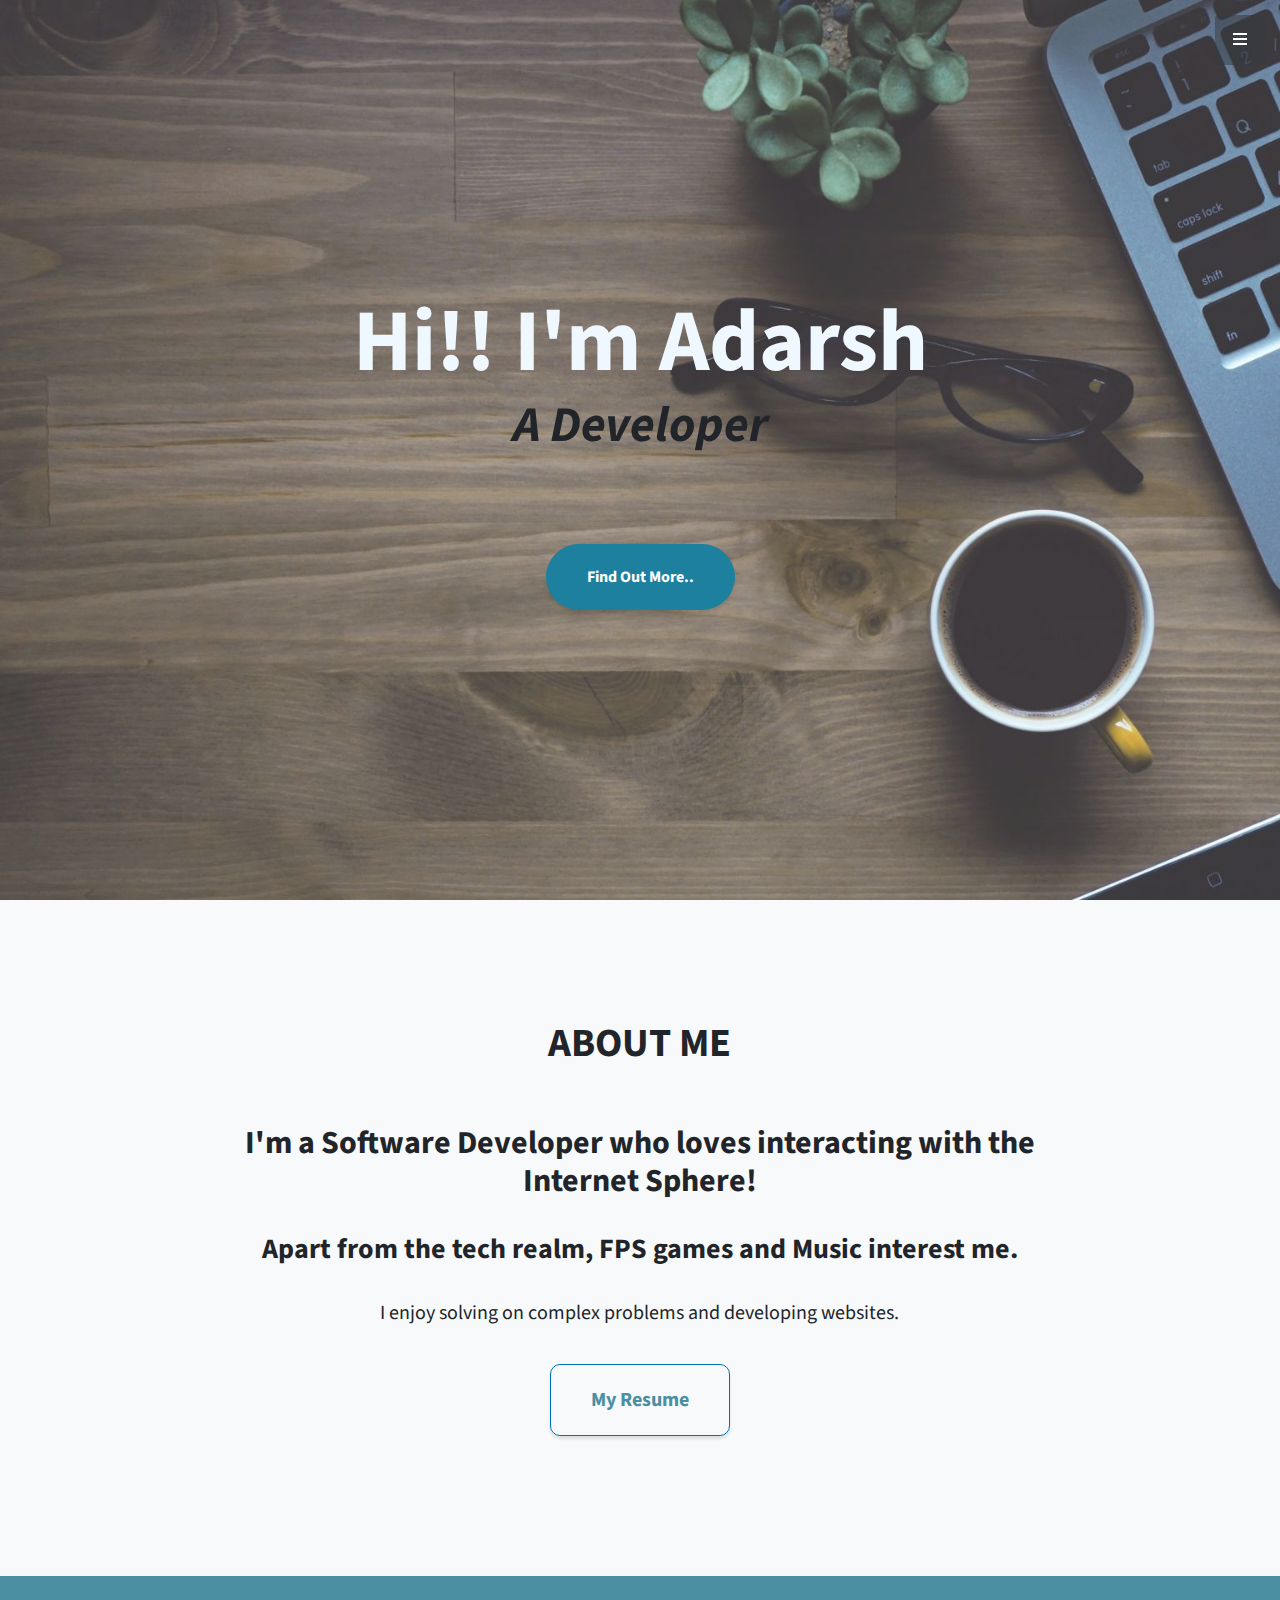
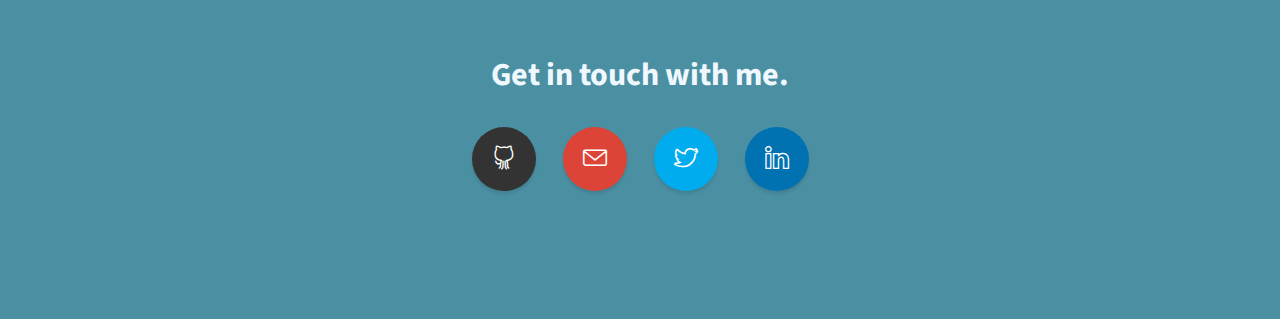
<file: index.html>
<!DOCTYPE html>
<html lang="en">

<head>

  <meta charset="utf-8">
  <meta name="viewport" content="width=device-width, initial-scale=1, shrink-to-fit=no">
  <meta name="description" content="">
  <meta name="author" content="">

  <title>Adarsh's Portfolio</title>

  
  <link href="vendor/bootstrap/css/bootstrap.min.css" rel="stylesheet">


  <link href="vendor/fontawesome-free/css/all.min.css" rel="stylesheet" type="text/css">
  <link href="https://fonts.googleapis.com/css?family=Source+Sans+Pro:300,400,700,300italic,400italic,700italic" rel="stylesheet" type="text/css">
  <link href="vendor/simple-line-icons/css/simple-line-icons.css" rel="stylesheet">
  <link href="css/stylish-portfolio.min.css" rel="stylesheet"> 

</head>

<body id="page-top">


  <a class="menu-toggle rounded" href="#">
    <i class="fas fa-bars"></i>
  </a>
  <nav id="sidebar-wrapper">
    <ul class="sidebar-nav">
      
      <li class="sidebar-nav-item">
        <a class="js-scroll-trigger" href="#page-top">Home</a>
      </li>
      <li class="sidebar-nav-item">
        <a class="js-scroll-trigger" href="#about">About</a>
      </li>
     
      <li class="sidebar-nav-item">
        <a class="js-scroll-trigger" href="resume.pdf" target="_blank">Resume</a>
      </li>
      
    </ul>
  </nav>

 
  <header class="masthead d-flex">
    <div class="container text-center my-auto">
      <h1 style="color: aliceblue;">Hi!! I'm Adarsh</h1>
      <h3 class="mb-5">
        <em style="font-size: 50px;">A Developer</em>
      </h3>
      <a class="btn btn-primary btn-xl js-scroll-trigger" style="border-radius: 200px; margin: 40px 0 0 0 ;" href="#about">Find Out More..</a>
    </div>
    <div class="overlay"></div>
  </header>

  
  <section class="content-section bg-light" id="about">
    <div class="container text-center" style="width: fit-content;">
      <div class="row">
        <div class="col-lg-10 mx-auto">
          <h1 class="ad">ABOUT ME</h1><br><br>
          <h2 class="">I'm a Software Developer who loves interacting with the Internet Sphere!</h2><br>
          <h3 class="ad" >Apart from the tech realm, FPS games and Music interest me.</h3><br>
          <p class="ad" style="font-size: 20px;">I enjoy solving on complex problems and developing websites.</p>
          <a class="btn btn-xl js-scroll-trigger" style="margin: 20px; color: #4b8fa3; font-size: 20px; border-radius: 10px; border-color: #0072b1;" href="resume.pdf" target="_blank">My Resume</a>
        </div>
      </div>
    </div>
  </section>

 
  <footer class="footer text-center" style="background-color: #4b8fa3;">
    <div class="container">
      <ul class="list-inline mb-5">
        <h2 class="ad" style="color: aliceblue;">Get in touch with me.</h2> <br>
        <li class="list-inline-item">
          <a class="social-link rounded-circle text-white mr-3" style="background-color: #333;" href="https://github.com/void-adarsh" target="_blank">
          <i class="icon-social-github"></i>
        </a>
      </li>
        <li class="list-inline-item">
            <a class="social-link rounded-circle text-white mr-3" style="background-color:#DB4437 ;" href="mailto:ajju1632000@gmail.com" target="_blank">
            <i class="icon-envelope"></i>
          </a>
        </li>
        <li class="list-inline-item">
          <a class="social-link rounded-circle text-white mr-3" style="background-color: #00acee;" href="https://twitter.com/Ajjuadarsh007" target="_blank">
            <i class="icon-social-twitter"></i>
          </a>
        </li>
        
        <li class="list-inline-item">
          <a class="social-link rounded-circle text-white" style="background-color: #0072b1;" href="https://www.linkedin.com/in/kannanadarsh16/" target="_blank">
            <i class="icon-social-linkedin"></i>
          </a>
        </li>
      </ul>
      <p class="text-muted small mb-0"> </p>
    </div>
  </footer>

 
  <script src="vendor/jquery/jquery.min.js"></script>
  <script src="vendor/bootstrap/js/bootstrap.bundle.min.js"></script>

 
  <script src="vendor/jquery-easing/jquery.easing.min.js"></script>

  
  <script src="js/stylish-portfolio.min.js"></script>

</body>

</html>
</file>
<file: css/qwe.html>
<!DOCTYPE html>
<html>
<head>
<meta name="viewport" content="width=device-width, initial-scale=1">
<style>
#mySidenav a {
  position: absolute;
  left: -80px;
  transition: 0.3s;
  padding: 70%;
  width: 100px;
  text-decoration: none;
  font-size: 20px;
  color: white;
  border-radius: 0 5px 5px 0;
}

#mySidenav a:hover {
  left: 0;
}

#about {
  top: 20px;
  background-color: #4CAF50;
}

#blog {
  top: 80px;
  background-color: #2196F3;
}

#projects {
  top: 140px;
  background-color: #f44336;
}

#contact {
  top: 200px;
  background-color: #555
}
</style>
</head>
<body>

<div id="mySidenav" class="sidenav">
  <a href="#" id="about">About</a>
  <a href="#" id="blog">Blog</a>
  <a href="#" id="projects">Projects</a>
  <a href="#" id="contact">Contact</a>
</div>

<div style="margin-left:80px;">
  <h2>Hoverable Sidenav Buttons</h2>
  <p>Hover over the buttons in the left side navigation to open them.</p>
</div>
   
</body>
</html>
</file>
<file: vendor/simple-line-icons/css/simple-line-icons.css>
@font-face {
  font-family: "simple-line-icons";
  src: url("../fonts/Simple-Line-Icons.eot?v=2.4.0");
  src: url("../fonts/Simple-Line-Icons.eot?v=2.4.0#iefix")
      format("embedded-opentype"),
    url("../fonts/Simple-Line-Icons.woff2?v=2.4.0") format("woff2"),
    url("../fonts/Simple-Line-Icons.ttf?v=2.4.0") format("truetype"),
    url("../fonts/Simple-Line-Icons.woff?v=2.4.0") format("woff"),
    url("../fonts/Simple-Line-Icons.svg?v=2.4.0#simple-line-icons")
      format("svg");
  font-weight: normal;
  font-style: normal;
}
/*
 Use the following CSS code if you want to have a class per icon.
 Instead of a list of all class selectors, you can use the generic [class*="icon-"] selector, but it's slower:
*/
.icon-user,
.icon-people,
.icon-user-female,
.icon-user-follow,
.icon-user-following,
.icon-user-unfollow,
.icon-login,
.icon-logout,
.icon-emotsmile,
.icon-phone,
.icon-call-end,
.icon-call-in,
.icon-call-out,
.icon-map,
.icon-location-pin,
.icon-direction,
.icon-directions,
.icon-compass,
.icon-layers,
.icon-menu,
.icon-list,
.icon-options-vertical,
.icon-options,
.icon-arrow-down,
.icon-arrow-left,
.icon-arrow-right,
.icon-arrow-up,
.icon-arrow-up-circle,
.icon-arrow-left-circle,
.icon-arrow-right-circle,
.icon-arrow-down-circle,
.icon-check,
.icon-clock,
.icon-plus,
.icon-minus,
.icon-close,
.icon-event,
.icon-exclamation,
.icon-organization,
.icon-trophy,
.icon-screen-smartphone,
.icon-screen-desktop,
.icon-plane,
.icon-notebook,
.icon-mustache,
.icon-mouse,
.icon-magnet,
.icon-energy,
.icon-disc,
.icon-cursor,
.icon-cursor-move,
.icon-crop,
.icon-chemistry,
.icon-speedometer,
.icon-shield,
.icon-screen-tablet,
.icon-magic-wand,
.icon-hourglass,
.icon-graduation,
.icon-ghost,
.icon-game-controller,
.icon-fire,
.icon-eyeglass,
.icon-envelope-open,
.icon-envelope-letter,
.icon-bell,
.icon-badge,
.icon-anchor,
.icon-wallet,
.icon-vector,
.icon-speech,
.icon-puzzle,
.icon-printer,
.icon-present,
.icon-playlist,
.icon-pin,
.icon-picture,
.icon-handbag,
.icon-globe-alt,
.icon-globe,
.icon-folder-alt,
.icon-folder,
.icon-film,
.icon-feed,
.icon-drop,
.icon-drawer,
.icon-docs,
.icon-doc,
.icon-diamond,
.icon-cup,
.icon-calculator,
.icon-bubbles,
.icon-briefcase,
.icon-book-open,
.icon-basket-loaded,
.icon-basket,
.icon-bag,
.icon-action-undo,
.icon-action-redo,
.icon-wrench,
.icon-umbrella,
.icon-trash,
.icon-tag,
.icon-support,
.icon-frame,
.icon-size-fullscreen,
.icon-size-actual,
.icon-shuffle,
.icon-share-alt,
.icon-share,
.icon-rocket,
.icon-question,
.icon-pie-chart,
.icon-pencil,
.icon-note,
.icon-loop,
.icon-home,
.icon-grid,
.icon-graph,
.icon-microphone,
.icon-music-tone-alt,
.icon-music-tone,
.icon-earphones-alt,
.icon-earphones,
.icon-equalizer,
.icon-like,
.icon-dislike,
.icon-control-start,
.icon-control-rewind,
.icon-control-play,
.icon-control-pause,
.icon-control-forward,
.icon-control-end,
.icon-volume-1,
.icon-volume-2,
.icon-volume-off,
.icon-calendar,
.icon-bulb,
.icon-chart,
.icon-ban,
.icon-bubble,
.icon-camrecorder,
.icon-camera,
.icon-cloud-download,
.icon-cloud-upload,
.icon-envelope,
.icon-eye,
.icon-flag,
.icon-heart,
.icon-info,
.icon-key,
.icon-link,
.icon-lock,
.icon-lock-open,
.icon-magnifier,
.icon-magnifier-add,
.icon-magnifier-remove,
.icon-paper-clip,
.icon-paper-plane,
.icon-power,
.icon-refresh,
.icon-reload,
.icon-settings,
.icon-star,
.icon-symbol-female,
.icon-symbol-male,
.icon-target,
.icon-credit-card,
.icon-paypal,
.icon-social-tumblr,
.icon-social-twitter,
.icon-social-facebook,
.icon-social-instagram,
.icon-social-linkedin,
.icon-social-pinterest,
.icon-social-github,
.icon-social-google,
.icon-social-reddit,
.icon-social-skype,
.icon-social-dribbble,
.icon-social-behance,
.icon-social-foursqare,
.icon-social-soundcloud,
.icon-social-spotify,
.icon-social-stumbleupon,
.icon-social-youtube,
.icon-social-dropbox,
.icon-social-vkontakte,
.icon-social-steam {
  font-family: "simple-line-icons";
  speak: none;
  font-style: normal;
  font-weight: normal;
  font-variant: normal;
  text-transform: none;
  line-height: 1;
  /* Better Font Rendering =========== */
  -webkit-font-smoothing: antialiased;
  -moz-osx-font-smoothing: grayscale;
}
.icon-user:before {
  content: "\e005";
}
.icon-people:before {
  content: "\e001";
}
.icon-user-female:before {
  content: "\e000";
}
.icon-user-follow:before {
  content: "\e002";
}
.icon-user-following:before {
  content: "\e003";
}
.icon-user-unfollow:before {
  content: "\e004";
}
.icon-login:before {
  content: "\e066";
}
.icon-logout:before {
  content: "\e065";
}
.icon-emotsmile:before {
  content: "\e021";
}
.icon-phone:before {
  content: "\e600";
}
.icon-call-end:before {
  content: "\e048";
}
.icon-call-in:before {
  content: "\e047";
}
.icon-call-out:before {
  content: "\e046";
}
.icon-map:before {
  content: "\e033";
}
.icon-location-pin:before {
  content: "\e096";
}
.icon-direction:before {
  content: "\e042";
}
.icon-directions:before {
  content: "\e041";
}
.icon-compass:before {
  content: "\e045";
}
.icon-layers:before {
  content: "\e034";
}
.icon-menu:before {
  content: "\e601";
}
.icon-list:before {
  content: "\e067";
}
.icon-options-vertical:before {
  content: "\e602";
}
.icon-options:before {
  content: "\e603";
}
.icon-arrow-down:before {
  content: "\e604";
}
.icon-arrow-left:before {
  content: "\e605";
}
.icon-arrow-right:before {
  content: "\e606";
}
.icon-arrow-up:before {
  content: "\e607";
}
.icon-arrow-up-circle:before {
  content: "\e078";
}
.icon-arrow-left-circle:before {
  content: "\e07a";
}
.icon-arrow-right-circle:before {
  content: "\e079";
}
.icon-arrow-down-circle:before {
  content: "\e07b";
}
.icon-check:before {
  content: "\e080";
}
.icon-clock:before {
  content: "\e081";
}
.icon-plus:before {
  content: "\e095";
}
.icon-minus:before {
  content: "\e615";
}
.icon-close:before {
  content: "\e082";
}
.icon-event:before {
  content: "\e619";
}
.icon-exclamation:before {
  content: "\e617";
}
.icon-organization:before {
  content: "\e616";
}
.icon-trophy:before {
  content: "\e006";
}
.icon-screen-smartphone:before {
  content: "\e010";
}
.icon-screen-desktop:before {
  content: "\e011";
}
.icon-plane:before {
  content: "\e012";
}
.icon-notebook:before {
  content: "\e013";
}
.icon-mustache:before {
  content: "\e014";
}
.icon-mouse:before {
  content: "\e015";
}
.icon-magnet:before {
  content: "\e016";
}
.icon-energy:before {
  content: "\e020";
}
.icon-disc:before {
  content: "\e022";
}
.icon-cursor:before {
  content: "\e06e";
}
.icon-cursor-move:before {
  content: "\e023";
}
.icon-crop:before {
  content: "\e024";
}
.icon-chemistry:before {
  content: "\e026";
}
.icon-speedometer:before {
  content: "\e007";
}
.icon-shield:before {
  content: "\e00e";
}
.icon-screen-tablet:before {
  content: "\e00f";
}
.icon-magic-wand:before {
  content: "\e017";
}
.icon-hourglass:before {
  content: "\e018";
}
.icon-graduation:before {
  content: "\e019";
}
.icon-ghost:before {
  content: "\e01a";
}
.icon-game-controller:before {
  content: "\e01b";
}
.icon-fire:before {
  content: "\e01c";
}
.icon-eyeglass:before {
  content: "\e01d";
}
.icon-envelope-open:before {
  content: "\e01e";
}
.icon-envelope-letter:before {
  content: "\e01f";
}
.icon-bell:before {
  content: "\e027";
}
.icon-badge:before {
  content: "\e028";
}
.icon-anchor:before {
  content: "\e029";
}
.icon-wallet:before {
  content: "\e02a";
}
.icon-vector:before {
  content: "\e02b";
}
.icon-speech:before {
  content: "\e02c";
}
.icon-puzzle:before {
  content: "\e02d";
}
.icon-printer:before {
  content: "\e02e";
}
.icon-present:before {
  content: "\e02f";
}
.icon-playlist:before {
  content: "\e030";
}
.icon-pin:before {
  content: "\e031";
}
.icon-picture:before {
  content: "\e032";
}
.icon-handbag:before {
  content: "\e035";
}
.icon-globe-alt:before {
  content: "\e036";
}
.icon-globe:before {
  content: "\e037";
}
.icon-folder-alt:before {
  content: "\e039";
}
.icon-folder:before {
  content: "\e089";
}
.icon-film:before {
  content: "\e03a";
}
.icon-feed:before {
  content: "\e03b";
}
.icon-drop:before {
  content: "\e03e";
}
.icon-drawer:before {
  content: "\e03f";
}
.icon-docs:before {
  content: "\e040";
}
.icon-doc:before {
  content: "\e085";
}
.icon-diamond:before {
  content: "\e043";
}
.icon-cup:before {
  content: "\e044";
}
.icon-calculator:before {
  content: "\e049";
}
.icon-bubbles:before {
  content: "\e04a";
}
.icon-briefcase:before {
  content: "\e04b";
}
.icon-book-open:before {
  content: "\e04c";
}
.icon-basket-loaded:before {
  content: "\e04d";
}
.icon-basket:before {
  content: "\e04e";
}
.icon-bag:before {
  content: "\e04f";
}
.icon-action-undo:before {
  content: "\e050";
}
.icon-action-redo:before {
  content: "\e051";
}
.icon-wrench:before {
  content: "\e052";
}
.icon-umbrella:before {
  content: "\e053";
}
.icon-trash:before {
  content: "\e054";
}
.icon-tag:before {
  content: "\e055";
}
.icon-support:before {
  content: "\e056";
}
.icon-frame:before {
  content: "\e038";
}
.icon-size-fullscreen:before {
  content: "\e057";
}
.icon-size-actual:before {
  content: "\e058";
}
.icon-shuffle:before {
  content: "\e059";
}
.icon-share-alt:before {
  content: "\e05a";
}
.icon-share:before {
  content: "\e05b";
}
.icon-rocket:before {
  content: "\e05c";
}
.icon-question:before {
  content: "\e05d";
}
.icon-pie-chart:before {
  content: "\e05e";
}
.icon-pencil:before {
  content: "\e05f";
}
.icon-note:before {
  content: "\e060";
}
.icon-loop:before {
  content: "\e064";
}
.icon-home:before {
  content: "\e069";
}
.icon-grid:before {
  content: "\e06a";
}
.icon-graph:before {
  content: "\e06b";
}
.icon-microphone:before {
  content: "\e063";
}
.icon-music-tone-alt:before {
  content: "\e061";
}
.icon-music-tone:before {
  content: "\e062";
}
.icon-earphones-alt:before {
  content: "\e03c";
}
.icon-earphones:before {
  content: "\e03d";
}
.icon-equalizer:before {
  content: "\e06c";
}
.icon-like:before {
  content: "\e068";
}
.icon-dislike:before {
  content: "\e06d";
}
.icon-control-start:before {
  content: "\e06f";
}
.icon-control-rewind:before {
  content: "\e070";
}
.icon-control-play:before {
  content: "\e071";
}
.icon-control-pause:before {
  content: "\e072";
}
.icon-control-forward:before {
  content: "\e073";
}
.icon-control-end:before {
  content: "\e074";
}
.icon-volume-1:before {
  content: "\e09f";
}
.icon-volume-2:before {
  content: "\e0a0";
}
.icon-volume-off:before {
  content: "\e0a1";
}
.icon-calendar:before {
  content: "\e075";
}
.icon-bulb:before {
  content: "\e076";
}
.icon-chart:before {
  content: "\e077";
}
.icon-ban:before {
  content: "\e07c";
}
.icon-bubble:before {
  content: "\e07d";
}
.icon-camrecorder:before {
  content: "\e07e";
}
.icon-camera:before {
  content: "\e07f";
}
.icon-cloud-download:before {
  content: "\e083";
}
.icon-cloud-upload:before {
  content: "\e084";
}
.icon-envelope:before {
  content: "\e086";
}
.icon-eye:before {
  content: "\e087";
}
.icon-flag:before {
  content: "\e088";
}
.icon-heart:before {
  content: "\e08a";
}
.icon-info:before {
  content: "\e08b";
}
.icon-key:before {
  content: "\e08c";
}
.icon-link:before {
  content: "\e08d";
}
.icon-lock:before {
  content: "\e08e";
}
.icon-lock-open:before {
  content: "\e08f";
}
.icon-magnifier:before {
  content: "\e090";
}
.icon-magnifier-add:before {
  content: "\e091";
}
.icon-magnifier-remove:before {
  content: "\e092";
}
.icon-paper-clip:before {
  content: "\e093";
}
.icon-paper-plane:before {
  content: "\e094";
}
.icon-power:before {
  content: "\e097";
}
.icon-refresh:before {
  content: "\e098";
}
.icon-reload:before {
  content: "\e099";
}
.icon-settings:before {
  content: "\e09a";
}
.icon-star:before {
  content: "\e09b";
}
.icon-symbol-female:before {
  content: "\e09c";
}
.icon-symbol-male:before {
  content: "\e09d";
}
.icon-target:before {
  content: "\e09e";
}
.icon-credit-card:before {
  content: "\e025";
}
.icon-paypal:before {
  content: "\e608";
}
.icon-social-tumblr:before {
  content: "\e00a";
}
.icon-social-twitter:before {
  content: "\e009";
}
.icon-social-facebook:before {
  content: "\e00b";
}
.icon-social-instagram:before {
  content: "\e609";
}
.icon-social-linkedin:before {
  content: "\e60a";
}
.icon-social-pinterest:before {
  content: "\e60b";
}
.icon-social-github:before {
  content: "\e60c";
}
.icon-social-google:before {
  content: "\e60d";
}
.icon-social-reddit:before {
  content: "\e60e";
}
.icon-social-skype:before {
  content: "\e60f";
}
.icon-social-dribbble:before {
  content: "\e00d";
}
.icon-social-behance:before {
  content: "\e610";
}
.icon-social-foursqare:before {
  content: "\e611";
}
.icon-social-soundcloud:before {
  content: "\e612";
}
.icon-social-spotify:before {
  content: "\e613";
}
.icon-social-stumbleupon:before {
  content: "\e614";
}
.icon-social-youtube:before {
  content: "\e008";
}
.icon-social-dropbox:before {
  content: "\e00c";
}
.icon-social-vkontakte:before {
  content: "\e618";
}
.icon-social-steam:before {
  content: "\e620";
}
</file>
<file: css/stylish-portfolio.min.css>
body,html{width:100%;height:100%}body{font-family:'Source Sans Pro'}.btn-xl{padding:1.25rem 2.5rem}.content-section{padding-top:7.5rem;padding-bottom:7.5rem}.content-section-heading h2{font-size:3rem}.content-section-heading h3{font-size:1rem;text-transform:uppercase}h1,h2,h3,h4,h5,h6{font-weight:700}.text-faded{color:rgba(255,255,255,.7)}.map{height:30rem}@media (max-width:992px){.map{height:75%}}.map iframe{pointer-events:none}.scroll-to-top{position:fixed;right:15px;bottom:15px;display:none;width:50px;height:50px;text-align:center;color:#fff;background:rgba(52,58,64,.5);line-height:45px}.scroll-to-top:focus,.scroll-to-top:hover{color:#fff}.scroll-to-top:hover{background:#343a40}.scroll-to-top i{font-weight:800}.masthead{min-height:30rem;position:relative;display:table;width:100%;height:auto;padding-top:8rem;padding-bottom:8rem;background:linear-gradient(90deg,rgba(255,255,255,.1) 0,rgba(255,255,255,.1) 100%),url(../img/bg-masthead.jpg);background-position:center center;background-repeat:no-repeat;background-size:cover}.masthead h1{font-size:4rem;margin:0;padding:0}@media (min-width:992px){.masthead{height:100vh}.masthead h1{font-size:5.5rem}}#sidebar-wrapper{position:fixed;z-index:2;right:0;width:250px;height:100%;transition:all .4s ease 0s;transform:translateX(250px);background:#1d809f;border-left:1px solid rgba(255,255,255,.1)}.sidebar-nav{position:absolute;top:0;width:250px;margin:0;padding:0;list-style:none}.sidebar-nav li.sidebar-nav-item a{display:block;text-decoration:none;color:#fff;padding:15px}.sidebar-nav li a:hover{text-decoration:none;color:#fff;background:rgba(255,255,255,.2)}.sidebar-nav li a:active,.sidebar-nav li a:focus{text-decoration:none}.sidebar-nav>.sidebar-brand{font-size:1.2rem;background:rgba(52,58,64,.1);height:80px;line-height:50px;padding-top:15px;padding-bottom:15px;padding-left:15px}.sidebar-nav>.sidebar-brand a{color:#fff}.sidebar-nav>.sidebar-brand a:hover{color:#fff;background:0 0}#sidebar-wrapper.active{right:250px;width:250px;transition:all .4s ease 0s}.menu-toggle{position:fixed;right:15px;top:15px;width:50px;height:50px;text-align:center;color:#fff;background:rgba(52,58,64,.5);line-height:50px;z-index:999}.menu-toggle:focus,.menu-toggle:hover{color:#fff}.menu-toggle:hover{background:#343a40}.service-icon{background-color:#fff;color:#1d809f;height:7rem;width:7rem;display:block;line-height:7.5rem;font-size:2.25rem;box-shadow:0 3px 3px 0 rgba(0,0,0,.1)}.callout{padding:15rem 0;background:linear-gradient(90deg,rgba(255,255,255,.1) 0,rgba(255,255,255,.1) 100%),url(../img/bg-callout.jpg);background-position:center center;background-repeat:no-repeat;background-size:cover}.callout h2{font-size:3.5rem;font-weight:700;display:block;max-width:30rem}.portfolio-item{display:block;position:relative;overflow:hidden;max-width:530px;margin:auto auto 1rem}.portfolio-item .caption{display:flex;height:100%;width:100%;background-color:rgba(33,37,41,.2);position:absolute;top:0;bottom:0;z-index:1}.portfolio-item .caption .caption-content{color:#fff;margin:auto 2rem 2rem}.portfolio-item .caption .caption-content h2{font-size:.8rem;text-transform:uppercase}.portfolio-item .caption .caption-content p{font-weight:300;font-size:1.2rem}@media (min-width:992px){.portfolio-item{max-width:none;margin:0}.portfolio-item .caption{-webkit-transition:-webkit-clip-path .25s ease-out,background-color .7s;-webkit-clip-path:inset(0);clip-path:inset(0)}.portfolio-item .caption .caption-content{transition:opacity .25s;margin-left:5rem;margin-right:5rem;margin-bottom:5rem}.portfolio-item img{-webkit-transition:-webkit-clip-path .25s ease-out;-webkit-clip-path:inset(-1px);clip-path:inset(-1px)}.portfolio-item:hover img{-webkit-clip-path:inset(2rem);clip-path:inset(2rem)}.portfolio-item:hover .caption{background-color:rgba(29,128,159,.9);-webkit-clip-path:inset(2rem);clip-path:inset(2rem)}}footer.footer{padding-top:5rem;padding-bottom:5rem}footer.footer .social-link{display:block;height:4rem;width:4rem;line-height:4.3rem;font-size:1.5rem;background-color:#1d809f;transition:background-color .15s ease-in-out;box-shadow:0 3px 3px 0 rgba(0,0,0,.1)}footer.footer .social-link:hover{background-color:#155d74;text-decoration:none}a{color:#1d809f}a:active,a:focus,a:hover{color:#155d74}.btn-primary{background-color:#1d809f!important;border-color:#1d809f!important;color:#fff!important}.btn-primary:active,.btn-primary:focus,.btn-primary:hover{background-color:#155d74!important;border-color:#155d74!important}.btn-secondary{background-color:#ecb807!important;border-color:#ecb807!important;color:#fff!important}.btn-secondary:active,.btn-secondary:focus,.btn-secondary:hover{background-color:#ba9106!important;border-color:#ba9106!important}.btn-dark{color:#fff!important}.btn{box-shadow:0 3px 3px 0 rgba(0,0,0,.1);font-weight:700}.bg-primary{background-color:#1d809f!important}.text-primary{color:#1d809f!important}.text-secondary{color:#ecb807!important}
</file>
